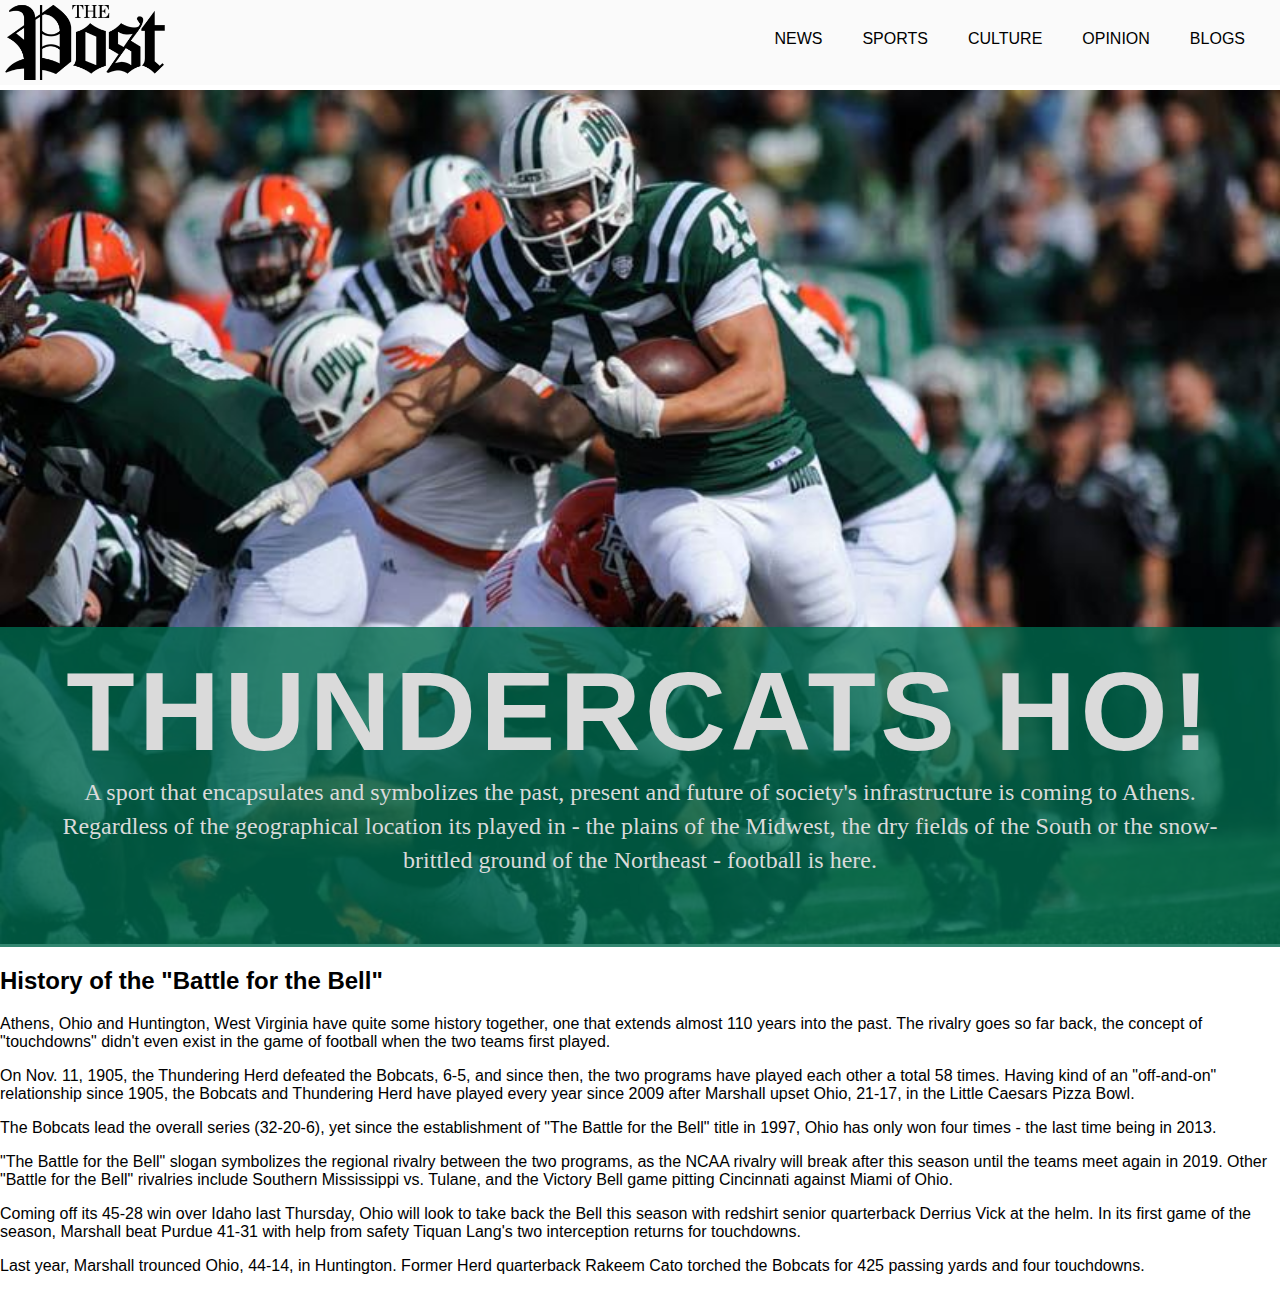
<file: index.html>
<!DOCTYPE html>
<html>
	<head>
		<title>OhioU CampSND</title>
		<link rel="stylesheet" type="text/css" href="css/normalize.css">
		<!-- <link rel="stylesheet" type="text/css" href="css/foundation.css"> -->
		<link rel="stylesheet" type="text/css" href="css/styles.css">
	</head>
	<body>
		<!-- fix later -->
		<nav class="navbar fixed">
			<div class="left">
				<span></span>
			</div>
			<ul class="right">
				<li><a href="http://www.google.com" target="_empty">News</a></li>
				<li><a href="http://www.espn.com" target="_empty">Sports</a></li>
				<li><a href="file:///Users/alexcenci/Documents/OU_senior/_SND_camp/SND_post_project/pics.html" target="_empty">Culture</a></li>
				<li><a href="#" target="_empty">Opinion</a></li>
				<li><a href="#" target="_empty">Blogs</a></li>
			</ul>
		</nav>
			<img src="images/bobcatmain.jpg" class="top-adjust full" />
			<div class="herohead">
				<div class="maingrid">
					<h1>Thundercats Ho!</h1>
					<p>A sport that encapsulates and symbolizes the past, present and future of society's infrastructure is coming to Athens. Regardless of the geographical location its played in - the plains of the Midwest, the dry fields of the South or the snow-brittled ground of the Northeast - football is here.</p>
				</div>
			</div>
			<div>
				<h2>History of the "Battle for the Bell"</h2>
				<p>Athens, Ohio and Huntington, West Virginia have quite some history together, one that extends almost 110 years into the past. The rivalry goes so far back, the concept of "touchdowns" didn't even exist in the game of football when the two teams first played.</p>
				<p>On Nov. 11, 1905, the Thundering Herd defeated the Bobcats, 6-5, and since then, the two programs have played each other a total 58 times. Having kind of an "off-and-on" relationship since 1905, the Bobcats and Thundering Herd have played every year since 2009 after Marshall upset Ohio, 21-17, in the Little Caesars Pizza Bowl.</p>  

				<p>The Bobcats lead the overall series (32-20-6), yet since the establishment of "The Battle for the Bell" title in 1997, Ohio has only won four times - the last time being in 2013.</p>

				<p>"The Battle for the Bell" slogan symbolizes the regional rivalry between the two programs, as the NCAA rivalry will break after this season until the teams meet again in 2019. Other "Battle for the Bell" rivalries include Southern Mississippi vs. Tulane, and the Victory Bell game pitting Cincinnati against Miami of Ohio.</p>

				<p>Coming off its 45-28 win over Idaho last Thursday, Ohio will look to take back the Bell this season with redshirt senior quarterback Derrius Vick at the helm. In its first game of the season, Marshall beat Purdue 41-31 with help from safety Tiquan Lang's two interception returns for touchdowns.</p>

				<p>Last year, Marshall trounced Ohio, 44-14, in Huntington. Former Herd quarterback Rakeem Cato torched the Bobcats for 425 passing yards and four touchdowns.</p>
			</div>
	</body>
</html>
</file>
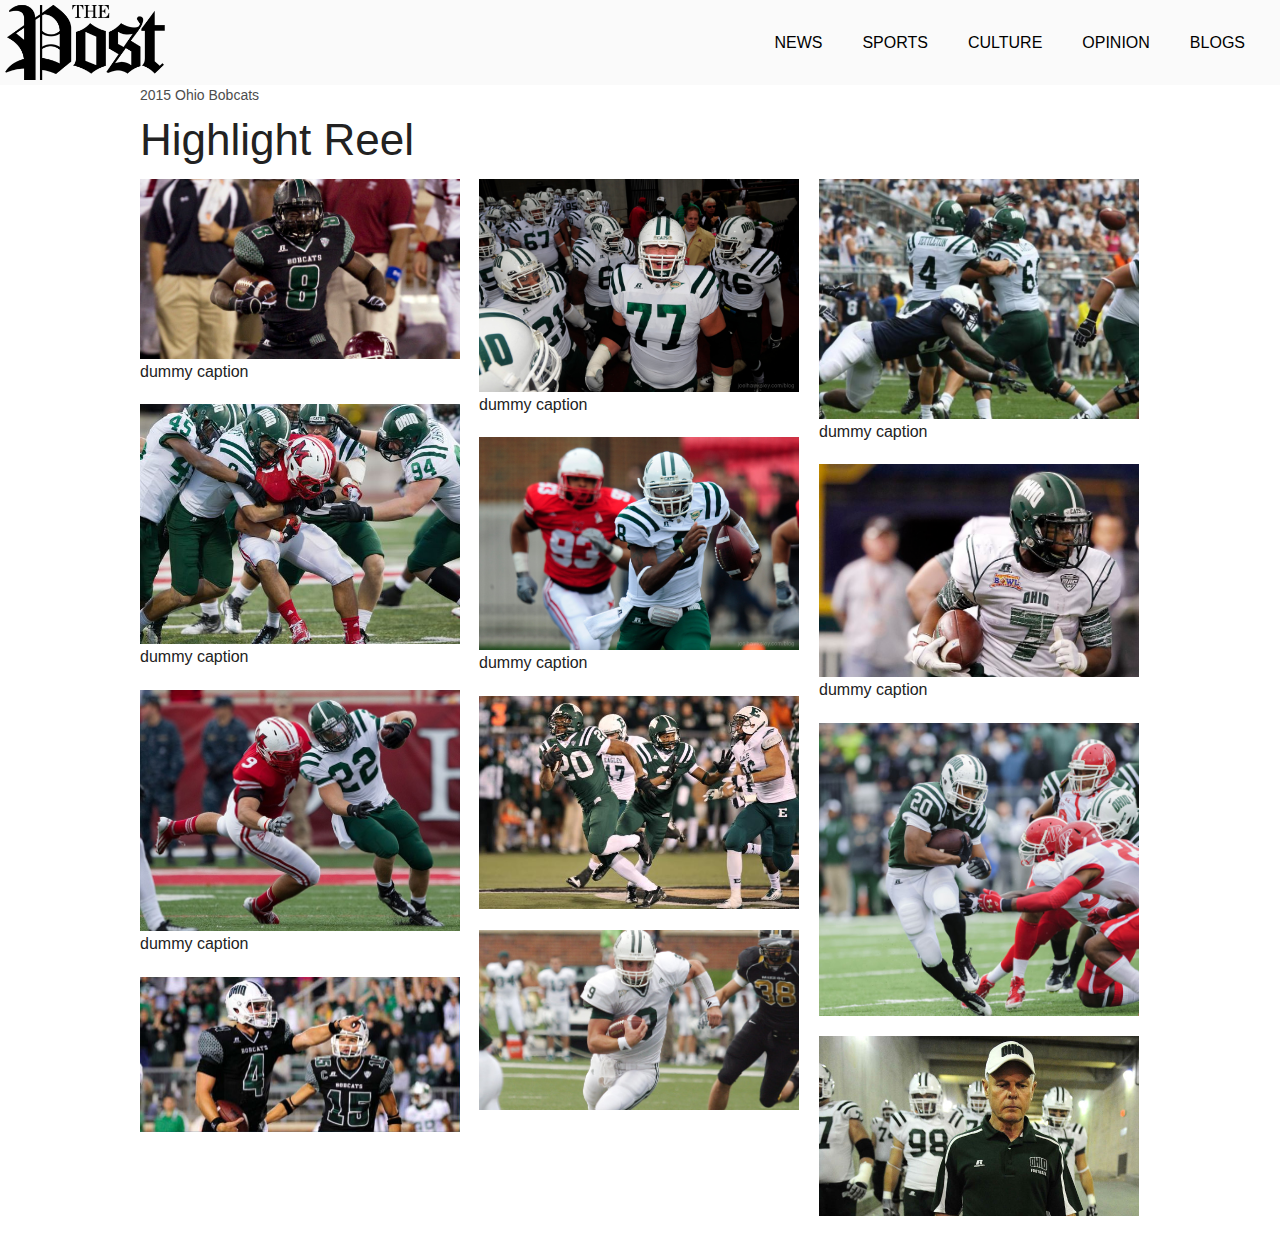
<file: pics.html>
<!DOCTYPE html>
<html>
	<head>
		<title>OhioU CampSND</title>
		<link rel="stylesheet" type="text/css" href="css/normalize.css">
		<link rel="stylesheet" type="text/css" href="css/foundation.css">
		<link rel="stylesheet" type="text/css" href="css/styles.css">
	</head>
	<body>

		<nav class="navbar">
			<div class="left">
				<span></span>
			</div>
			<ul class="right">
				<li><a href="http://www.google.com" target="_empty">News</a></li>
				<li><a href="http://www.espn.com" target="_empty">Sports</a></li>
				<li><a href="#" target="_empty">Culture</a></li>
				<li><a href="#" target="_empty">Opinion</a></li>
				<li><a href="#" target="_empty">Blogs</a></li>
			</ul>
		</nav>

		<div class="row">
		<label>2015 Ohio Bobcats</label>
		<h1>Highlight Reel</h1>
		</div>
		<div class="row">
			<ul class="grid small-block-grid-1 medium-block-grid-2 large-block-grid-3">
				<li class="large-3 medium-4 small-6 columns grid-item">
					<img src="images/bobcat1.jpg"/>
					<figcaption>dummy caption</figcaption>
				</li>
				<li class="large-3 medium-4 small-6 columns grid-item">
					<img src="images/bobcat2.jpg"/>
					<figcaption>dummy caption</figcaption>
				</li>
				<li class="large-3 medium-4 small-6 columns grid-item">
					<img src="images/bobcat3.jpg"/>
					<figcaption>dummy caption</figcaption>
				</li>
				<li class="large-3 medium-4 small-6 columns grid-item">
					<img src="images/bobcat4.jpg"/>
					<figcaption>dummy caption</figcaption>
				</li>
				<li class="large-3 medium-4 small-6 columns grid-item">
					<img src="images/bobcat5.jpg"/>
					<figcaption>dummy caption</figcaption>
				</li>
				<li class="large-3 medium-4 small-6 columns grid-item">
					<img src="images/bobcat6.jpg"/>
					<figcaption>dummy caption</figcaption>
				</li>
				<li class="large-3 medium-4 small-6 columns grid-item">
					<img src="images/bobcat7.jpg"/>
					<figcaption>dummy caption</figcaption>
				</li>
				<li class="large-3 medium-4 small-6 columns grid-item">
					<img src="images/bobcat8.jpg"/>
				</li>
				<li class="large-3 medium-4 small-6 columns grid-item">
					<img src="images/bobcat9.jpg"/>
				</li>
				<li class="large-3 medium-4 small-6 columns grid-item">
					<img src="images/bobcat10.jpg"/>
				</li>
				<li class="large-3 medium-4 small-6 columns grid-item">
					<img src="images/bobcat11.jpg"/>
				</li>
				<li class="large-3 medium-4 small-6 columns grid-item">
					<img src="images/bobcat12.jpg"/>
				</li>
			</ul>
		</div>
		<script src="js/vendor/jquery.js"></script>
		<script src="js/vendor/masonry.pkgd.min.js"></script>

		<script>
			$('.grid').masonry({
				//options
				intemSelector: '.grid-item'
			});
		</script>

	</body>
</html>
</file>
<file: css/styles.css>
.navbar {
	background-color: #fafafa;
	height: 95px;
	margin-top: -10px;
	width: 100%;
	z-index: 100;
}

.navbar .left span {
	background-image: url(../images/postlogo.png);
	background-position: 0 10px;
	background-size: cover;
	background-repeat: no-repeat;
	float: left;
	height: 90px;
	width: 165px;
	display: block;
}

ul.right {
	list-style-type: none;
	margin: 15px;
}

.navbar .right {
	float: right;
}

.right li {
	float: left;
}

.right li:hover {
	background-color: #00694e;
}

.right li a {
	text-transform: uppercase;
	display: block;
	padding: 25px 20px 23px 20px;
	font-family: helvetica, sans-serif;
	color: #000000;
	text-decoration: none;
	font-weight: 200;
}

.right li a:hover {
	color: white;
}

.top-adjust {
	padding-top: 90px;

}

.full {
	width: 100%;
}

.fixed {
	position: fixed;
}

.herohead {
	position: relative;
	background-color: rgba(0, 105, 78, .8);
	margin-top: -396px;
	z-index: 1;
	text-align: center;
	color: #dadada;
}

.maingrid {
	width: 1170px;
	margin: 0 auto;
}

.herohead h1 {
	font-family: "Passion One", helvetica, sans-serif;
	font-weight: bold;
	font-size: 7em;
	letter-spacing: .04em;
	margin-bottom: 0px;
	padding-top: 20px;
	text-transform: uppercase;
}

.herohead p {
	font-family: "Georgia", serif;
	font-size: 1.5em;
	font-weight: normal;
	line-height: 1.40em;
	margin: 0px;
	padding-bottom: 70px;
}
</file>
